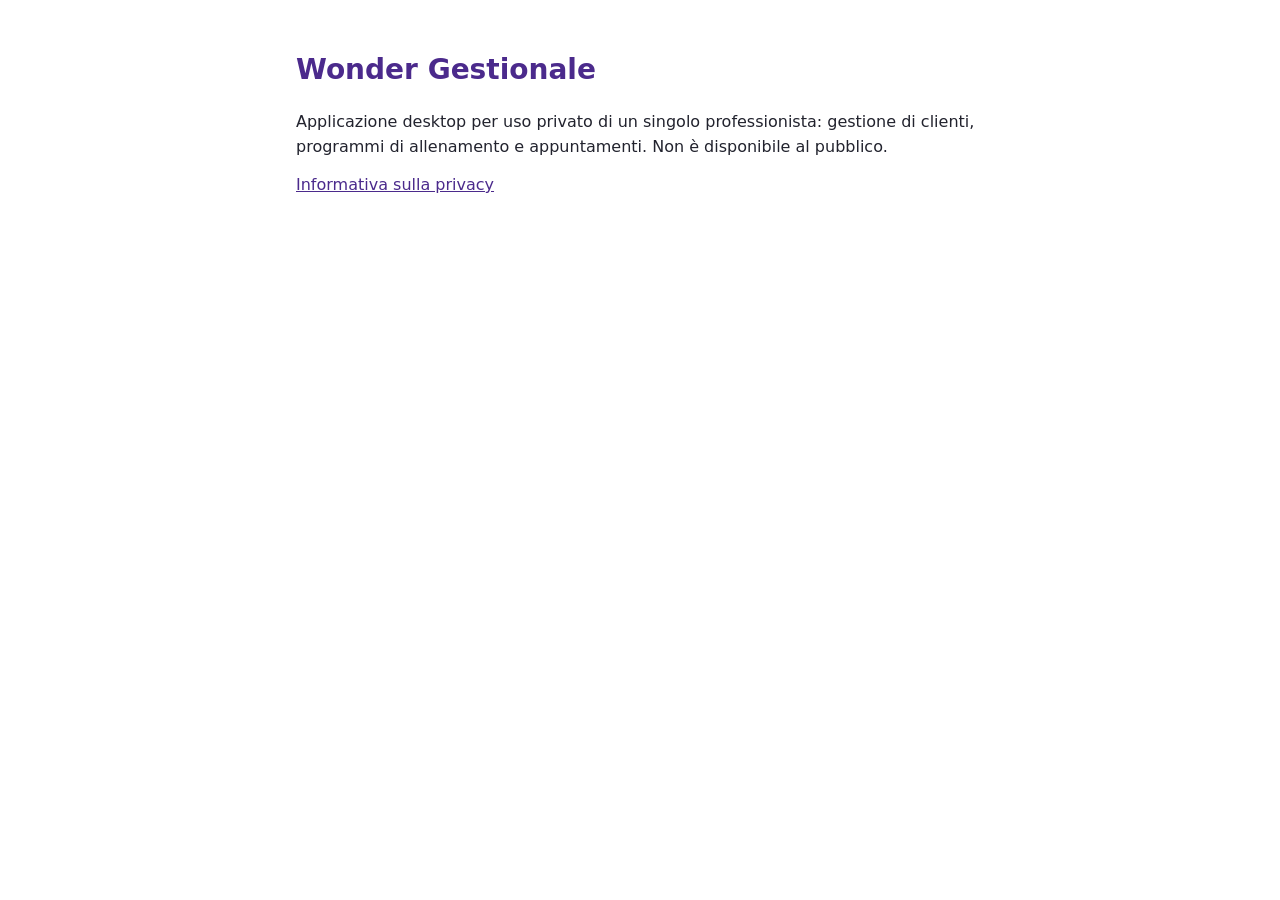
<file: index.html>
<!doctype html>
<html lang="it">
<head>
  <meta charset="utf-8">
  <meta name="viewport" content="width=device-width, initial-scale=1">
  <meta name="robots" content="noindex">
  <title>Wonder Gestionale</title>
  <link rel="stylesheet" href="stile.css">
</head>
<body>
  <main>
    <h1>Wonder Gestionale</h1>
    <p>Applicazione desktop per uso privato di un singolo professionista: gestione di clienti, programmi di allenamento e appuntamenti. Non è disponibile al pubblico.</p>
    <p><a href="privacy.html">Informativa sulla privacy</a></p>
  </main>
</body>
</html>
</file>
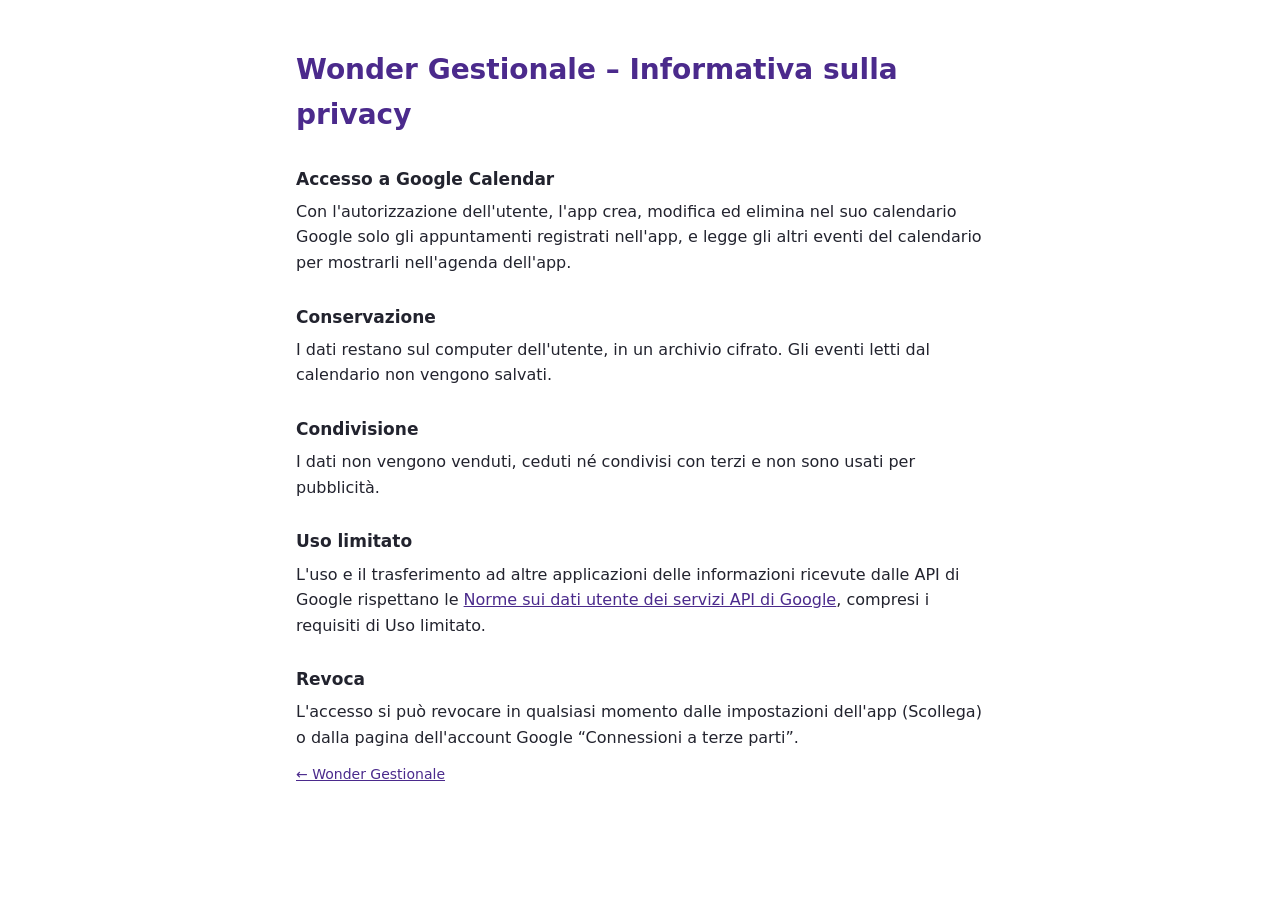
<file: privacy.html>
<!doctype html>
<html lang="it">
<head>
  <meta charset="utf-8">
  <meta name="viewport" content="width=device-width, initial-scale=1">
  <meta name="robots" content="noindex">
  <title>Wonder Gestionale – Privacy</title>
  <link rel="stylesheet" href="stile.css">
</head>
<body>
  <main>
    <h1>Wonder Gestionale – Informativa sulla privacy</h1>
    <h2>Accesso a Google Calendar</h2>
    <p>Con l'autorizzazione dell'utente, l'app crea, modifica ed elimina nel suo calendario Google solo gli appuntamenti registrati nell'app, e legge gli altri eventi del calendario per mostrarli nell'agenda dell'app.</p>
    <h2>Conservazione</h2>
    <p>I dati restano sul computer dell'utente, in un archivio cifrato. Gli eventi letti dal calendario non vengono salvati.</p>
    <h2>Condivisione</h2>
    <p>I dati non vengono venduti, ceduti né condivisi con terzi e non sono usati per pubblicità.</p>
    <h2>Uso limitato</h2>
    <p>L'uso e il trasferimento ad altre applicazioni delle informazioni ricevute dalle API di Google rispettano le <a href="https://developers.google.com/terms/api-services-user-data-policy">Norme sui dati utente dei servizi API di Google</a>, compresi i requisiti di Uso limitato.</p>
    <h2>Revoca</h2>
    <p>L'accesso si può revocare in qualsiasi momento dalle impostazioni dell'app (Scollega) o dalla pagina dell'account Google “Connessioni a terze parti”.</p>
    <p class="tenue"><a href="index.html">← Wonder Gestionale</a></p>
  </main>
</body>
</html>
</file>
<file: stile.css>
:root { --testo: #22232E; --tenue: #5F6272; --accento: #4B2A8C; --sfondo: #FFFFFF; }
@media (prefers-color-scheme: dark) { :root { --testo: #E9E9F0; --tenue: #A7A9B8; --accento: #B9A3F0; --sfondo: #16161D; } }
* { box-sizing: border-box; }
body { margin: 0; background: var(--sfondo); color: var(--testo); font: 16px/1.6 system-ui, -apple-system, "Segoe UI", sans-serif; }
main { max-width: 720px; margin: 0 auto; padding: 48px 16px; }
h1 { font-size: 28px; margin: 0 0 16px; color: var(--accento); }
h2 { font-size: 17px; margin: 28px 0 6px; }
p { margin: 0 0 12px; }
a { color: var(--accento); }
.tenue { color: var(--tenue); font-size: 14px; }
</file>
